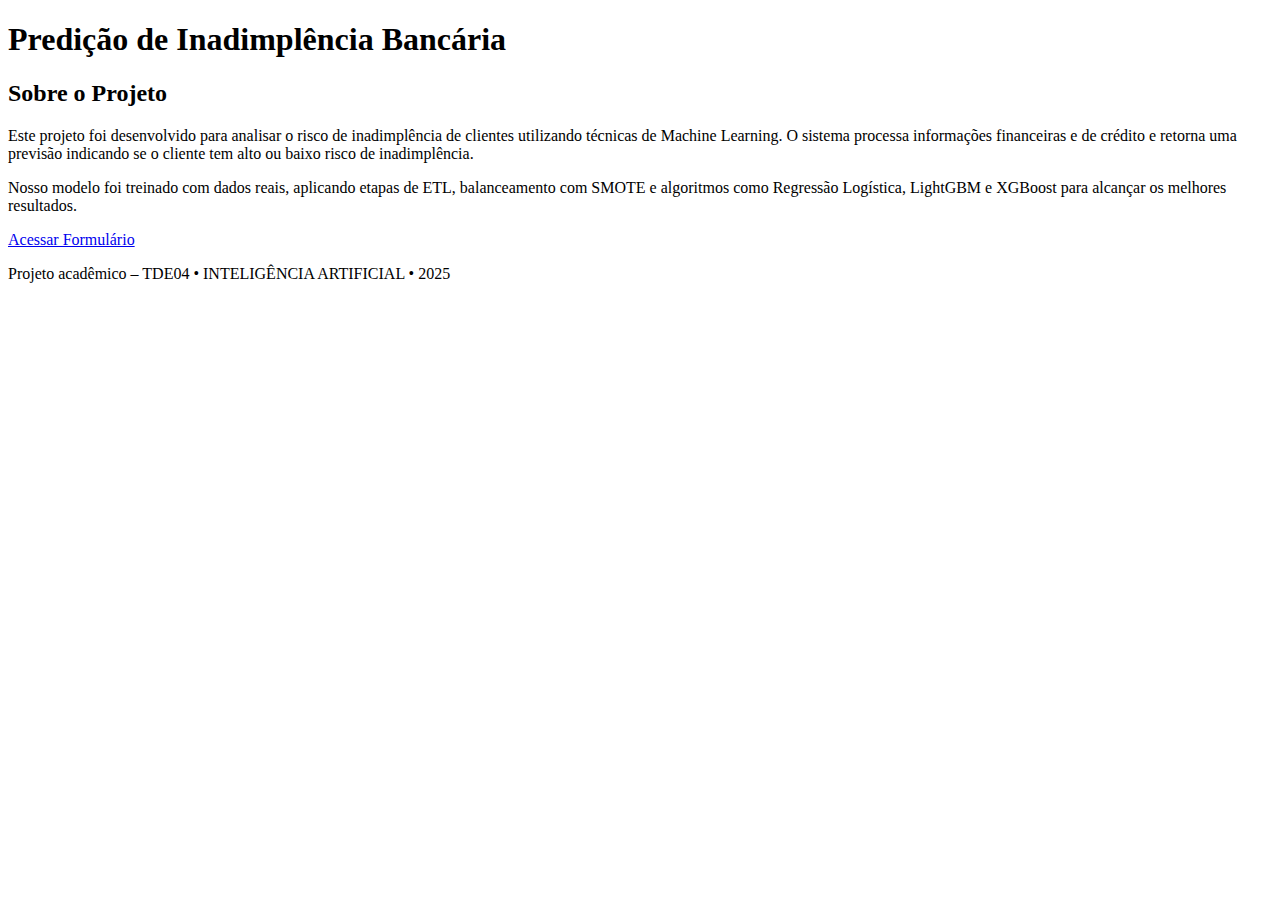
<file: index.html>
<!DOCTYPE html>
<html lang="pt-BR">
<head>
    <meta charset="UTF-8">
    <meta name="viewport" content="width=device-width, initial-scale=1.0">
    <title>Projeto – Predição de Inadimplência</title>
</head>
<body>

    <header>
        <h1>Predição de Inadimplência Bancária</h1>
    </header>

    <main>
        <section class="intro">
            <h2>Sobre o Projeto</h2>
            <p>
                Este projeto foi desenvolvido para analisar o risco de inadimplência de clientes
                utilizando técnicas de Machine Learning. O sistema processa informações financeiras
                e de crédito e retorna uma previsão indicando se o cliente tem alto ou baixo risco
                de inadimplência.
            </p>

            <p>
                Nosso modelo foi treinado com dados reais, aplicando etapas de ETL, balanceamento
                com SMOTE e algoritmos como Regressão Logística, LightGBM e XGBoost para alcançar
                os melhores resultados.
            </p>

            <div class="button-container">
                <a href="formulario.html" class="btn">Acessar Formulário</a>
            </div>
        </section>
    </main>

    <footer>
        <p>Projeto acadêmico – TDE04 • INTELIGÊNCIA ARTIFICIAL • 2025</p>
    </footer>

</body>
</html>
</file>
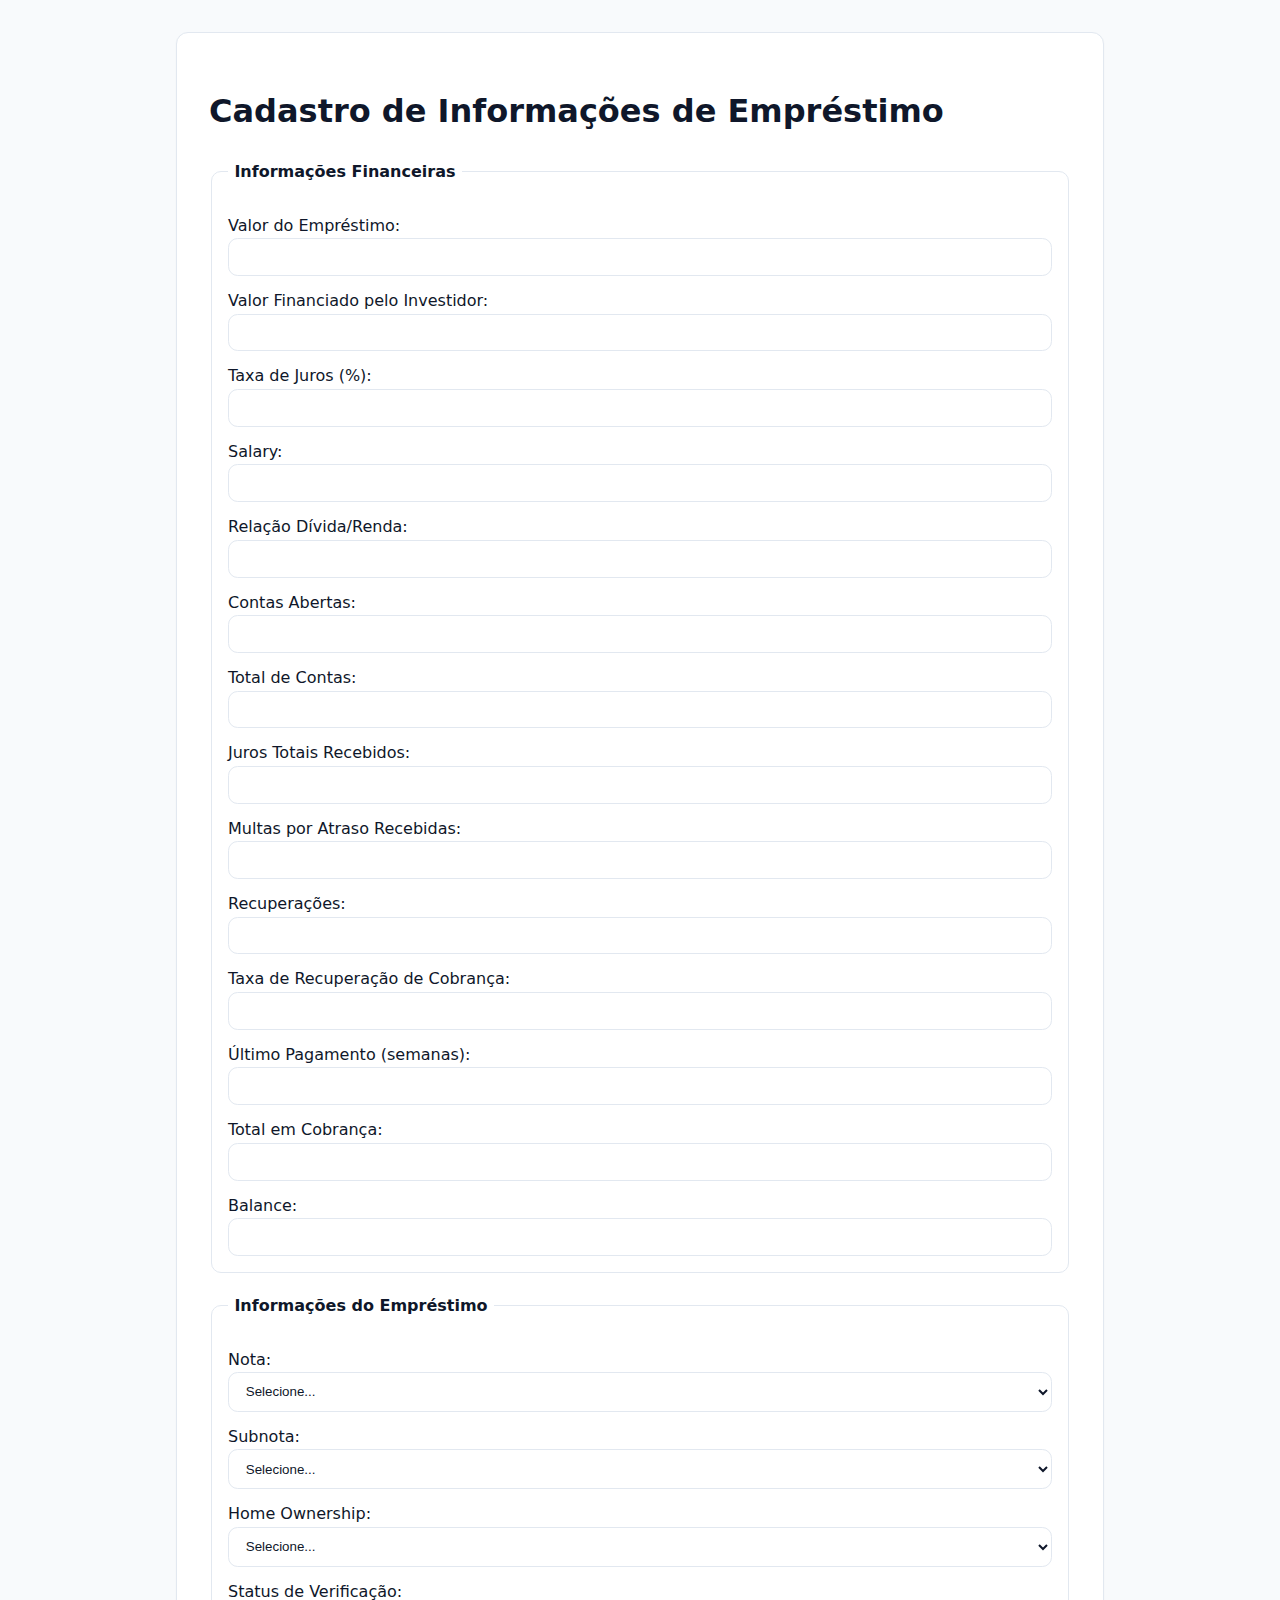
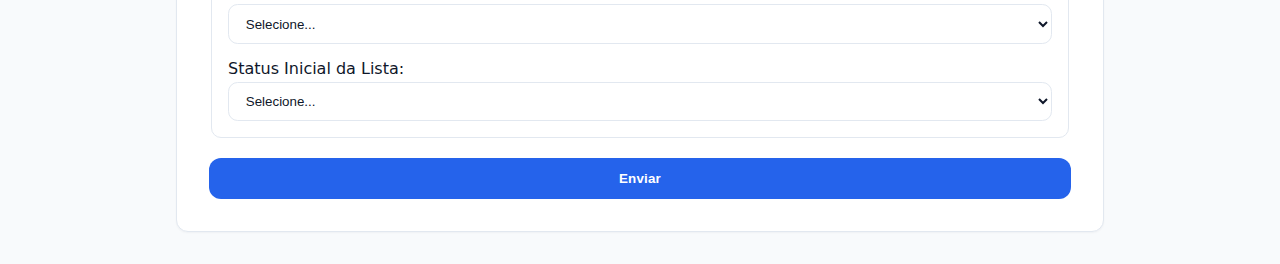
<file: formulario.html>
<!DOCTYPE html>
<html lang="pt-BR">
<head>
    <meta charset="UTF-8">
    <meta name="viewport" content="width=device-width, initial-scale=1.0">
    <title>Formulário de Empréstimo</title>
    <link rel="stylesheet" href="styles.css">
</head>
<body>
    <main class="container">
        <section class="card" aria-labelledby="titulo-formulario">
            <h1 id="titulo-formulario">Cadastro de Informações de Empréstimo</h1>

            <!-- Removi action="#" porque JS fará o envio -->
            <form id="loan-form" method="post">

                <fieldset>
                    <legend>Informações Financeiras</legend>

                    <label for="loan_amount">Valor do Empréstimo:</label>
                    <input type="number" id="loan_amount" name="loan_amount" step="0.01" required>

                    <label for="funded_amount_investor">Valor Financiado pelo Investidor:</label>
                    <input type="number" id="funded_amount_investor" name="funded_amount_investor" step="0.01" required>

                    <label for="interest_rate">Taxa de Juros (%):</label>
                    <input type="number" id="interest_rate" name="interest_rate" step="0.01" min="0" max="100" required>

                    <label for="salary">Salary:</label>
                    <input type="number" id="salary" name="salary" step="0.01" required>

                    <label for="debt_to_income">Relação Dívida/Renda:</label>
                    <input type="number" id="debt_to_income" name="debt_to_income" step="0.01" required>

                    <label for="open_account">Contas Abertas:</label>
                    <input type="number" id="open_account" name="open_account" min="0" required>

                    <label for="total_accounts">Total de Contas:</label>
                    <input type="number" id="total_accounts" name="total_accounts" min="0" required>

                    <label for="total_received_interest">Juros Totais Recebidos:</label>
                    <input type="number" id="total_received_interest" name="total_received_interest" step="0.01">

                    <label for="total_received_late_fee">Multas por Atraso Recebidas:</label>
                    <input type="number" id="total_received_late_fee" name="total_received_late_fee" step="0.01">

                    <label for="recoveries">Recuperações:</label>
                    <input type="number" id="recoveries" name="recoveries" step="0.01">

                    <label for="collection_recovery_fee">Taxa de Recuperação de Cobrança:</label>
                    <input type="number" id="collection_recovery_fee" name="collection_recovery_fee" step="0.01">

                    <label for="last_week_pay">Último Pagamento (semanas):</label>
                    <input type="number" id="last_week_pay" name="last_week_pay" step="0.01">

                    <label for="total_collection_amount">Total em Cobrança:</label>
                    <input type="number" id="total_collection_amount" name="total_collection_amount" step="0.01">

                    <label for="balance">Balance:</label>
                    <input type="number" id="balance" name="balance" step="0.01" required>
                </fieldset>

                <fieldset>
                    <legend>Informações do Empréstimo</legend>

                    <label for="grade">Nota:</label>
                    <select id="grade" name="grade" required>
                        <option value="">Selecione...</option>
                        <option value="A">A</option>
                        <option value="B">B</option>
                        <option value="C">C</option>
                        <option value="D">D</option>
                        <option value="E">E</option>
                        <option value="F">F</option>
                        <option value="G">G</option>
                    </select>

                    <label for="sub_grade">Subnota:</label>
                    <select id="sub_grade" name="sub_grade" required>
                        <option value="">Selecione...</option>
                        <option value="A1">A1</option>
                        <option value="A2">A2</option>
                        <option value="A3">A3</option>
                        <option value="A4">A4</option>
                        <option value="A5">A5</option>

                        <option value="B1">B1</option>
                        <option value="B2">B2</option>
                        <option value="B3">B3</option>
                        <option value="B4">B4</option>
                        <option value="B5">B5</option>

                        <option value="C1">C1</option>
                        <option value="C2">C2</option>
                        <option value="C3">C3</option>
                        <option value="C4">C4</option>
                        <option value="C5">C5</option>

                        <option value="D1">D1</option>
                        <option value="D2">D2</option>
                        <option value="D3">D3</option>
                        <option value="D4">D4</option>
                        <option value="D5">D5</option>

                        <option value="E1">E1</option>
                        <option value="E2">E2</option>
                        <option value="E3">E3</option>
                        <option value="E4">E4</option>
                        <option value="E5">E5</option>

                        <option value="F1">F1</option>
                        <option value="F2">F2</option>
                        <option value="F3">F3</option>
                        <option value="F4">F4</option>
                        <option value="F5">F5</option>

                        <option value="G1">G1</option>
                        <option value="G2">G2</option>
                        <option value="G3">G3</option>
                        <option value="G4">G4</option>
                        <option value="G5">G5</option>
                    </select>

                    <!-- <label for="employment_duration">Employment Duration:</label>
                    <select id="employment_duration" name="employment_duration" required>
                        <option value="">Selecione...</option>
                        <option value="MORTGAGE">MORTGAGE</option>
                        <option value="RENT">RENT</option>
                        <option value="OWN">OWN</option>
                    </select> -->

                    <label for="home_ownership">Home Ownership:</label>
                    <select id="home_ownership" name="home_ownership" required>
                        <option value="">Selecione...</option>
                        <option value="MORTGAGE">MORTGAGE</option>
                        <option value="RENT">RENT</option>
                        <option value="OWN">OWN</option>
                    </select>

                    <label for="verification_status">Status de Verificação:</label>
                    <select id="verification_status" name="verification_status" required>
                        <option value="">Selecione...</option>
                        <option value="Not Verified">Não Verificado</option>
                        <option value="Source Verified">Fonte Verificada</option>
                        <option value="Verified">Verificado</option>
                    </select>

                    <label for="initial_list_status">Status Inicial da Lista:</label>
                    <select id="initial_list_status" name="initial_list_status" required>
                        <option value="">Selecione...</option>
                        <option value="W">W</option>
                        <option value="F">F</option>
                    </select>
                </fieldset>

                <button type="submit" class="btn">Enviar</button>
            </form>
        </section>
    </main>

    <!-- IMPORTA O SCRIPT JS AQUI -->
    <script src="script.js"></script>
</body>
</html>
</file>
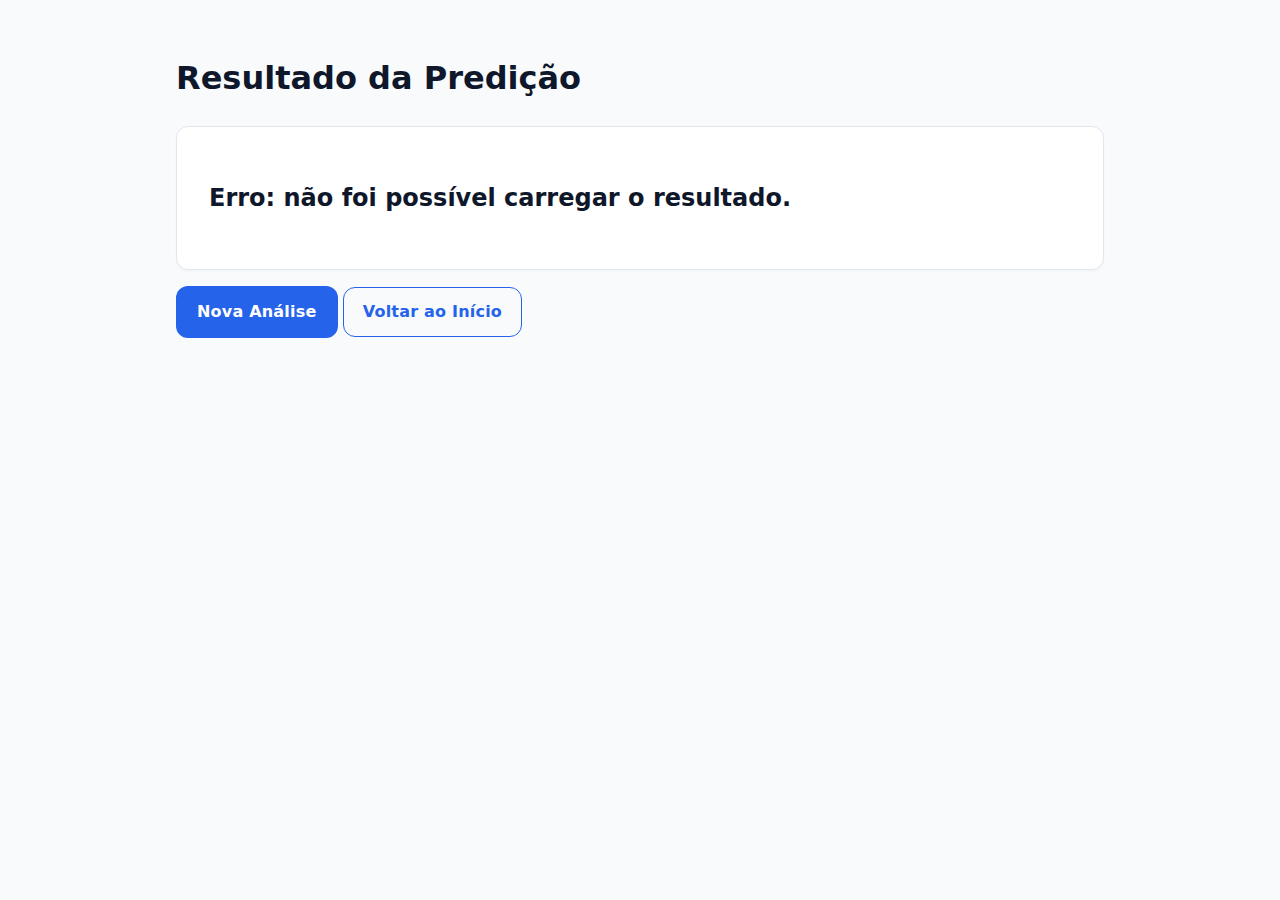
<file: resultado.html>
<!DOCTYPE html>
<html lang="pt-BR">
<head>
    <meta charset="UTF-8">
    <meta name="viewport" content="width=device-width, initial-scale=1.0">
    <title>Resultado da Análise</title>
    <link rel="stylesheet" href="styles.css">
</head>
<body>

    <main class="container">

        <h1>Resultado da Predição</h1>

        <div class="card">
            <h2 id="status"></h2>
            <p id="probabilidade"></p>
        </div>

        <a href="formulario.html" class="btn">Nova Análise</a>
        <a href="index.html" class="btn-secondary">Voltar ao Início</a>

    </main>

    <script src="resultado.js"></script>
</body>
</html>
</file>
<file: styles.css>
/*
  Estilos limpos, fluidos e responsivos com cores sólidas
  Escopo: página index
*/

:root {
  --primary: #2563eb;      /* azul sólido */
  --primary-hover: #1d4ed8;
  --text: #0f172a;         /* slate-900 */
  --muted-text: #475569;   /* slate-600 */
  --bg: #f8fafc;           /* slate-50 */
  --surface: #ffffff;
  --border: #e2e8f0;       /* slate-200 */
}

/* Reset essencial */
* { box-sizing: border-box; }
html { color-scheme: light; }
body {
  margin: 0;
  font-family: system-ui, -apple-system, Segoe UI, Roboto, Ubuntu, Cantarell, Noto Sans, Arial, "Apple Color Emoji", "Segoe UI Emoji";
  background: var(--bg);
  color: var(--text);
  line-height: 1.6;
  -webkit-font-smoothing: antialiased;
  -moz-osx-font-smoothing: grayscale;
}

/* Cabeçalho */
header {
  background: var(--primary);
  color: #fff;
  text-align: center;
  padding: clamp(1rem, 1rem + 2vw, 2.25rem) 1rem;
}
header h1 {
  margin: 0;
  font-weight: 700;
  letter-spacing: .2px;
  font-size: clamp(1.5rem, 1rem + 2.5vw, 2.25rem);
}

/* Conteúdo principal */
main {
  padding: clamp(1rem, 1rem + 2vw, 2.5rem) 1rem;
}

.intro {
  max-width: 960px;
  margin: 0 auto;
  background: var(--surface);
  border: 1px solid var(--border);
  border-radius: 12px;
  padding: clamp(1rem, 1rem + 2vw, 2rem);
  box-shadow: 0 1px 2px rgba(16, 24, 40, 0.04);
}

.intro h2 {
  margin: 0 0 .25rem 0;
  font-size: clamp(1.25rem, 0.9rem + 1.5vw, 1.75rem);
}

.intro p {
  margin: .75rem 0 0 0;
  color: var(--muted-text);
  font-size: 1rem;
}

.button-container {
  margin-top: 1.5rem;
  display: flex;
  gap: .75rem;
  flex-wrap: wrap;
}

.btn {
  display: inline-block;
  background: var(--primary);
  color: #fff;
  text-decoration: none;
  font-weight: 600;
  letter-spacing: .2px;
  padding: .75rem 1.25rem;
  border-radius: .75rem;
  border: 1px solid transparent;
  transition: background-color .2s ease, transform .15s ease, box-shadow .2s ease;
}

.btn:hover {
  background: var(--primary-hover);
  transform: translateY(-1px);
  box-shadow: 0 6px 14px rgba(29, 78, 216, 0.24);
}

.btn:active {
  transform: translateY(0);
  box-shadow: 0 2px 6px rgba(29, 78, 216, 0.18);
}

.btn:focus-visible {
  outline: 3px solid #bfdbfe; /* azul claro sólido */
  outline-offset: 2px;
}

/* Rodapé */
footer {
  text-align: center;
  color: var(--muted-text);
  border-top: 1px solid var(--border);
  background: var(--surface);
  padding: 1.25rem 1rem;
}

/* Acessibilidade e preferências do usuário */
@media (prefers-reduced-motion: reduce) {
  * { transition: none !important; }
}

/* Suporte a telas muito estreitas */
@media (max-width: 360px) {
  .btn { width: 100%; text-align: center; }
}

/* Container e cartões compartilhados */
.container {
  max-width: 960px;
  margin: 0 auto;
  padding: clamp(1rem, 1rem + 2vw, 2rem) 1rem;
}

.card {
  background: var(--surface);
  border: 1px solid var(--border);
  border-radius: 12px;
  padding: clamp(1rem, 1rem + 2vw, 2rem);
  box-shadow: 0 1px 2px rgba(16, 24, 40, 0.04);
}

/* Botão secundário */
.btn-secondary {
  display: inline-block;
  background: transparent;
  color: var(--primary);
  text-decoration: none;
  font-weight: 600;
  letter-spacing: .2px;
  padding: .7rem 1.2rem;
  border-radius: .75rem;
  border: 1.5px solid var(--primary);
  transition: color .2s ease, background-color .2s ease, transform .15s ease, box-shadow .2s ease;
}

.btn-secondary:hover {
  background: #eff6ff; /* azul muito claro */
  transform: translateY(-1px);
  box-shadow: 0 6px 14px rgba(2, 6, 23, 0.06);
}

.btn-secondary:active { transform: translateY(0); }
.btn-secondary:focus-visible { outline: 3px solid #bfdbfe; outline-offset: 2px; }

/* Formulários */
form {
  display: grid;
  gap: 1.25rem;
}

fieldset {
  border: 1px solid var(--border);
  border-radius: 10px;
  padding: 1rem;
}

legend {
  padding: 0 .4rem;
  font-weight: 600;
  color: var(--text);
}

label { display: block; margin-top: .75rem; font-weight: 500; }

input[type="number"],
select {
  width: 100%;
  padding: .65rem .8rem;
  border: 1px solid var(--border);
  border-radius: .6rem;
  background: var(--surface);
  color: var(--text);
}

input:focus,
select:focus {
  outline: 3px solid #bfdbfe;
  border-color: var(--primary);
}

/* Espaçamento para botões em páginas de resultado */
.container > .btn,
.container > .btn-secondary { margin-top: 1rem; display: inline-block; }
</file>
